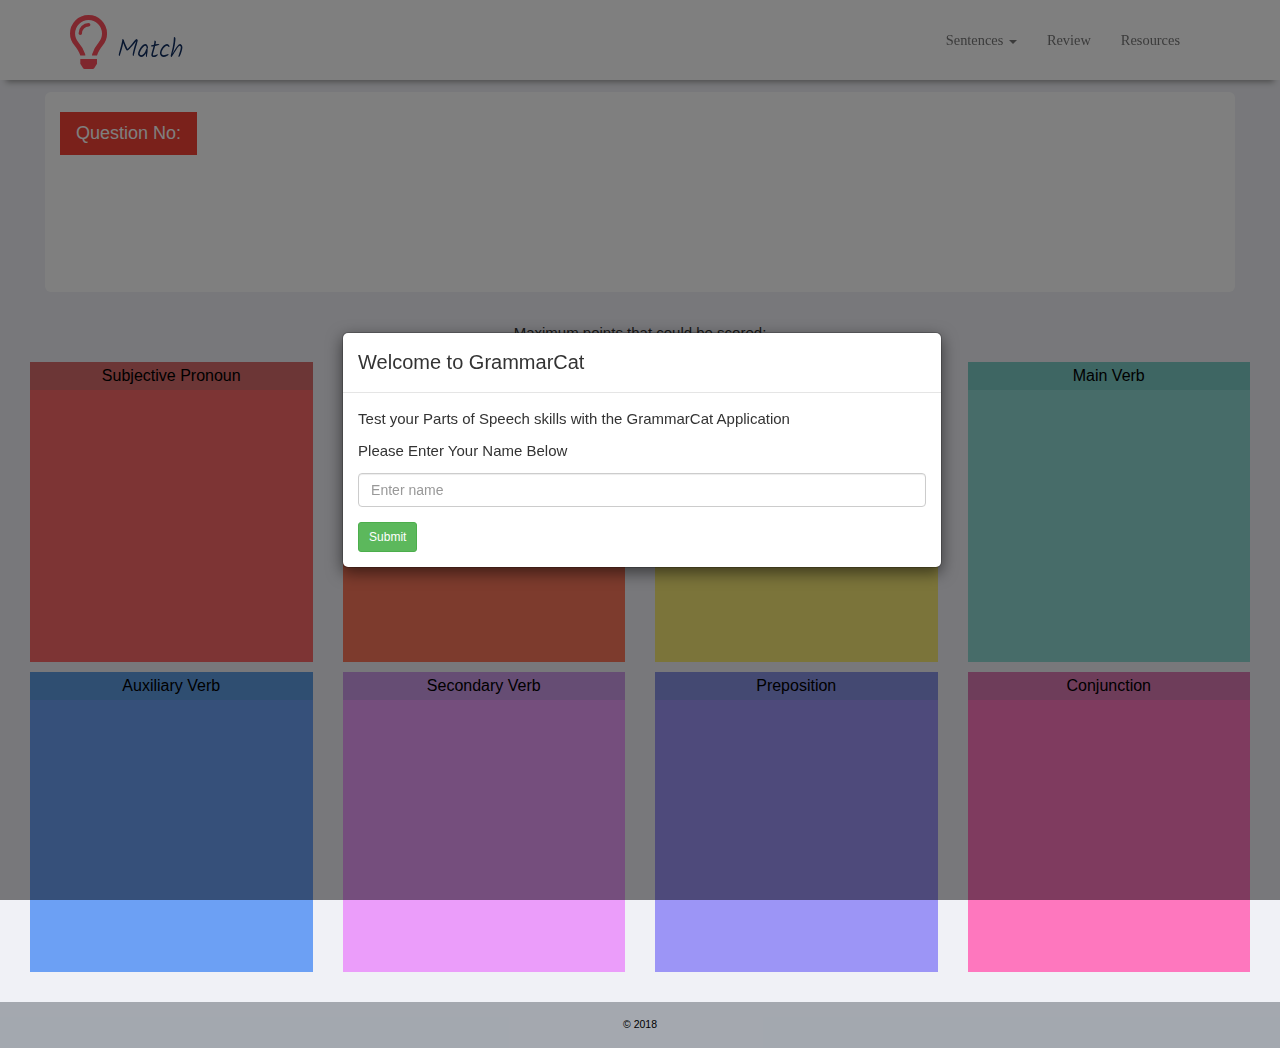
<file: DragandDrop/index.html>
<!DOCTYPE html>
<html lang="en">

<head>
    <meta charset="UTF-8">
    <title>Match</title>
    <link rel="stylesheet" href="https://maxcdn.bootstrapcdn.com/bootstrap/3.3.7/css/bootstrap.min.css">
    <link href="https://fonts.googleapis.com/css?family=Kalam" rel="stylesheet">
    <link rel="stylesheet" href="https://use.fontawesome.com/releases/v5.1.0/css/all.css" integrity="sha384-lKuwvrZot6UHsBSfcMvOkWwlCMgc0TaWr+30HWe3a4ltaBwTZhyTEggF5tJv8tbt" crossorigin="anonymous">    <!--Custom CSS-->
    <link rel="stylesheet" href="css/style.css">
    <link rel="stylesheet" href="https://www.w3schools.com/w3css/4/w3.css">
    <!--<link rel="shortcut icon " type="image/png" href="images/fav1.png">-->
    <script src="js/prefixfree.min.js"></script>
    <meta name="viewport" content="width=device-width, initial-scale=1">

    <!--Jquery UI-->
    <link rel="stylesheet" href="resources/jquery-ui-1.12.1/jquery-ui.css"/>

</head>

<body>

<header>
    <nav class="navbar navbar-default navbar-fixed-top" id="header-nav">
        <div class="container">
            <div class="navbar-header">
                <button type="button" class="navbar-toggle collapsed" data-toggle="collapse" data-target="#navbar" aria-expanded="false" aria-controls="navbar">
                    <span class="sr-only">Toggle navigation</span>
                    <span class="icon-bar"></span>
                    <span class="icon-bar"></span>
                    <span class="icon-bar"></span>
                </button>
                <a class="navbar-brand" href="./"><i class="far fa-lightbulb fa-3x" style="color:#ff4f5c" aria-hidden="true"></i><span  class="icon-logo-title">Match</span></a>
            </div>
            <div id="navbar" class="navbar-collapse collapse">
                <ul class="nav navbar-nav navbar-right">
                       <li class="dropdown">
                            <a class="dropdown-toggle" data-toggle="dropdown" href="#">Sentences
                            <span class="caret"></span></a>
                            <ul class="dropdown-menu">
                              <li><a href="#">Set 1</a></li>
                              <li><a href="#">Set 2</a></li>
                              <li><a href="#">Set 3</a></li>
                            </ul>
                          </li>
                    <li><a href="#reviewModal" data-toggle="modal">Review</a></li>      
                    <li><a  href="https://www.slideshare.net/secret/lrm4MwobTs3EFb" target="_blank">Resources</a></li>
                    <li><a id="userName" href="#"></a></li>
                </ul>
            </div><!--/.nav-collapse -->
        </div>
        
    </nav>  <!--header navbar-->
</header>

 <!-- Modal -->
  <div class="modal fade" data-backdrop="static" id="myModal" role="dialog">
    <div class="modal-dialog modal-dialog-centered">
    
      <!-- Modal content-->
      <div class="modal-content">
        <div class="modal-header">
          
          <h4 class="modal-title">Welcome to GrammarCat</h4>
        </div>
        <div class="modal-body">
            <p>Test your Parts of Speech skills with the GrammarCat Application</p>
            <p>Please Enter Your Name Below</p>
          <form class="idform" role="form">
            <div class="form-group">
              <input type="text" class="form-control" id="usrname" placeholder="Enter name" required/>
            </div>
              <button type="button" id="modalButton" class="btn btn-success btn-sm">Submit</button>
        </form>
        </div>

      </div>
      
    </div>
  </div>    

        <!-- Instructions Modal -->
        <div class="modal" id="insModal" role="dialog">
                <div class="modal-dialog modal-dialog-centered modal-lg">
                  <div class="modal-content">
                    <div class="modal-header">
                      <button type="button" class="close" data-dismiss="modal">&times;</button>
                      <h2 class="modal-title w3-myfont" style="text-align: center">Welcome to GrammarCat</h2>
                    </div>
                    <div class="modal-body">
                        <div class="w3-container">
                            <ul class="a">
                                <li>The application is a quiz which will contain a set of questions and each question will contain certain words for which you have to identify the parts of speech by dragging and 
                                        dropping those words into their respective boxes</li>
                                    <li>Each identifyable word is worth 3 points. The maximum points that could be scored for each sentence will be displayed on the screen. </li>
                                    <li>You will have 3 attempts to identify the parts of speech for each word and for every incorrect attempt 1 point would be deducted from the maximum score. However after the 
                                       third attempt you won't lose a point as the answer would be displayed on the screen via hint. At the end of each sentence you would have correctly identified the parts of 
                                       speech for all the words in the sentence.
                                    <br><i>Note: For every incorrect attempt a hint will be displayed to correctly identify the parts of speech for the given word</i>.</li>        
                                    <li>You cannot go to the next sentence until you have identified all the words for the given sentence. However you can review the previously attempted sentences and check for the 
                                        scores for reference.</li>
                                    <li>Once you start the quiz, it will be available for the next <b>7 days</b> only.</li>
                            </ul>        
                        </div>
                    </div>
                    <div class="modal-footer container-fluid">
                        <div class="row">
                            <div class="col-sm-12 text-center">    
                                <button id="beginSet" class="w3-btn w3-blue w3-round-xxlarge w3-large w3-padding-large w3-card-4">Begin</button>
                            </div>
                        </div>
                    </div>
                  </div>
                </div>
              </div>
    
  <!-- Review Modal -->
  <div class="modal" id="reviewModal" role="dialog">
        <div class="modal-dialog modal-dialog-centered">
          <div class="modal-content">
            <div class="modal-header">
              <button type="button" class="close" data-dismiss="modal">&times;</button>
              <h4 class="modal-title" style="text-align: center">Question Set 2</h4>
            </div>
            <div class="modal-body">
                <div class="w3-container">
                        <div id="appBtn">
                    
                        </div>
                </div>
            </div>
            <div class="modal-footer">
              <button type="button" class="btn btn-default" data-dismiss="modal">Close</button>
            </div>
          </div>
        </div>
      </div>   

<div class="container-fluid" id="main-body">
     <div class="row" id="section-drag">
         <div class="col-sm-12 dragarea">
             <div id="draggble-items">
                    <div class="row"><div class="text-left col-sm-5 qno"><span class="w3-tag w3-padding w3-large w3-red w3-center">Question No: <span id="tagNum"></span></span></div><div  class="drag-Question col-sm-7"></div></div>
                 <div><div class="text-center" id="butns-area"></div>
                 </div>
             </div>
             <div id="comment-section" class="col-sm-12">
                 
             </div>
             
             <div id="nextBtn">
                 
                 <button type="button"  class="btn btn-primary">Next  <span class="glyphicon glyphicon-arrow-right"></span> </button>
             </div>
             </div>
         </div>
     </div>


    <!--Draggble items-->
    <div class="row" id="section-drop">
        <div class="col-sm-12 text-center"><span id="scoreText">Maximum points that could be scored: </span><span id="scoreLabel" class="label label-primary"></span></div>
        <div id="droppable-items">
            <div class="col-sm-3">
                <div id="Subjective-Pronoun" class="target-subjective drop-panel">
                  <h2>Subjective Pronoun</h2>
                </div>
            </div>
            <div class="col-sm-3">
                <div id="Objective-Pronoun" class="target-objective drop-panel">
                    <h2>Objective Pronoun</h2>
                </div>
            </div>
            <div class="col-sm-3">
                <div id="Possessive-Pronoun" class="target-possessive drop-panel">
                    <h2>Possessive Pronoun</h2>
                </div>
            </div>
            <div class="col-sm-3">
                <div id="Main-Verb" class="target-main drop-panel">
                    <h2>Main Verb</h2>
                </div>
            </div>
            <div class="col-sm-3">
                <div id="Auxiliary-Verb" class="target-aux drop-panel">
                    <h2>Auxiliary Verb</h2>
                </div>
            </div>
            <div class="col-sm-3">
                <div id="Secondary-Verb" class="target-second drop-panel">
                    <h2>Secondary Verb</h2>
                </div>
            </div>
            <div class="col-sm-3">
                <div id="Preposition" class="target-prep drop-panel">
                    <h2>Preposition</h2>
                </div>
            </div>
            <div class="col-sm-3">
                <div id="Conjunction" class="target-con drop-panel">
                    <h2>Conjunction</h2>
                </div>
            </div>
        </div>

        <!--diallog box-->
        <!--<div id="dialog-message">-->
            <!--<p>Please try once again</p>-->
        <!--</div>-->

    </div>
    <!--Droppable items-->


     <!--Container-->

<!--footer-->
<footer>
    <div class="container-fluid">
        <div class="row">
            <div class="col-sm-12 footer-content">
                &copy; 2018
            </div>
        </div>

    </div>
</footer>

<!--Jquery UI-->
<script type="text/javascript" src="resources/jquery-ui-1.12.1/external/jquery/jquery.js"></script>
<script type="text/javascript" src="resources/jquery-ui-1.12.1/jquery-ui.js"></script>
<!--Bootstrap-->
<script src="https://maxcdn.bootstrapcdn.com/bootstrap/3.3.7/js/bootstrap.min.js"></script>
<!--Custom JS-->
<script src="js/script.js"></script>

</body> <!--body-->
</html>
</file>
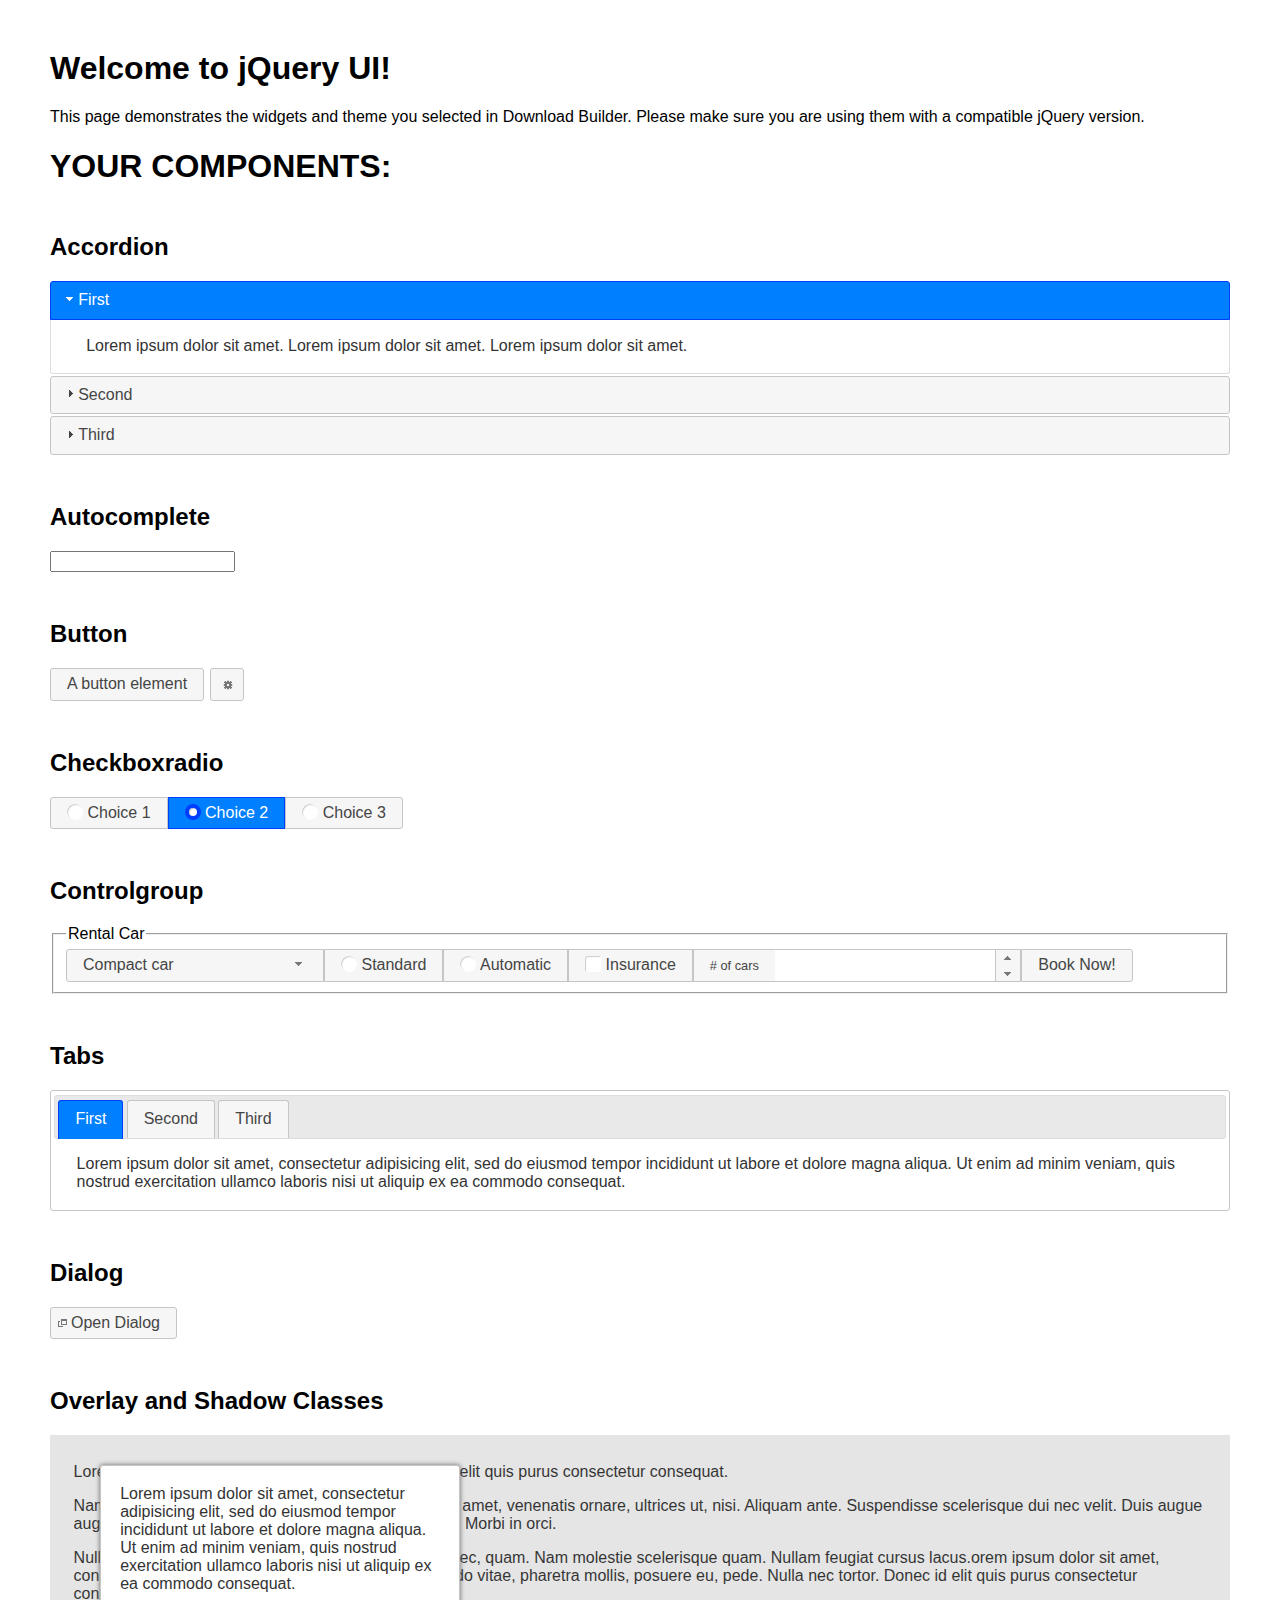
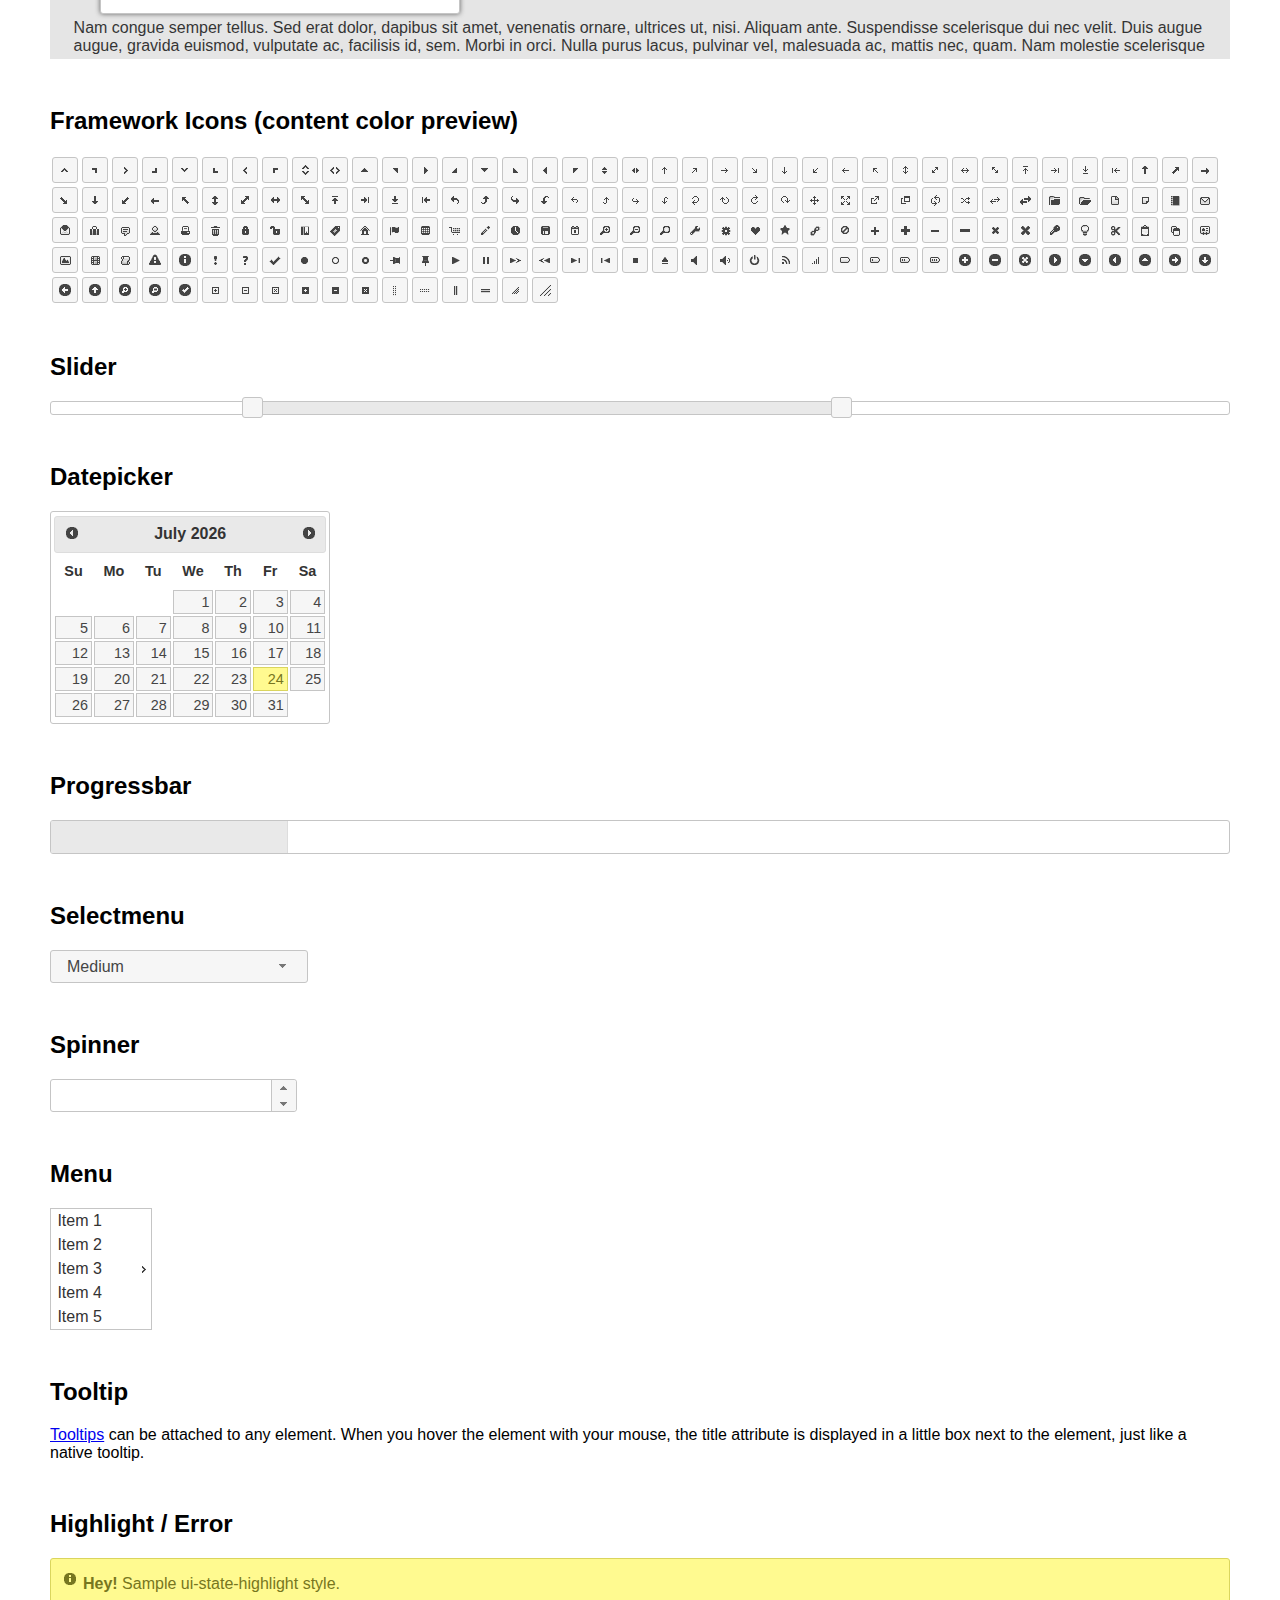
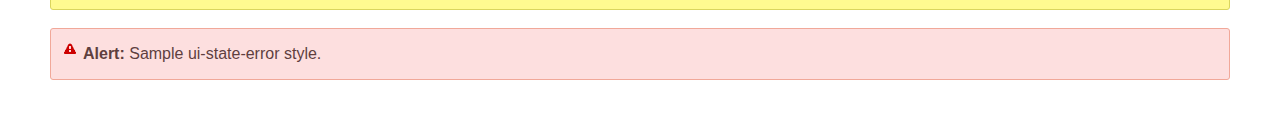
<file: DragandDrop/resources/jquery-ui-1.12.1/index.html>
<!doctype html>
<html lang="us">
<head>
	<meta charset="utf-8">
	<title>jQuery UI Example Page</title>
	<link href="jquery-ui.css" rel="stylesheet">
	<style>
	body{
		font-family: "Trebuchet MS", sans-serif;
		margin: 50px;
	}
	.demoHeaders {
		margin-top: 2em;
	}
	#dialog-link {
		padding: .4em 1em .4em 20px;
		text-decoration: none;
		position: relative;
	}
	#dialog-link span.ui-icon {
		margin: 0 5px 0 0;
		position: absolute;
		left: .2em;
		top: 50%;
		margin-top: -8px;
	}
	#icons {
		margin: 0;
		padding: 0;
	}
	#icons li {
		margin: 2px;
		position: relative;
		padding: 4px 0;
		cursor: pointer;
		float: left;
		list-style: none;
	}
	#icons span.ui-icon {
		float: left;
		margin: 0 4px;
	}
	.fakewindowcontain .ui-widget-overlay {
		position: absolute;
	}
	select {
		width: 200px;
	}
	</style>
</head>
<body>

<h1>Welcome to jQuery UI!</h1>

<div class="ui-widget">
	<p>This page demonstrates the widgets and theme you selected in Download Builder. Please make sure you are using them with a compatible jQuery version.</p>
</div>

<h1>YOUR COMPONENTS:</h1>


<!-- Accordion -->
<h2 class="demoHeaders">Accordion</h2>
<div id="accordion">
	<h3>First</h3>
	<div>Lorem ipsum dolor sit amet. Lorem ipsum dolor sit amet. Lorem ipsum dolor sit amet.</div>
	<h3>Second</h3>
	<div>Phasellus mattis tincidunt nibh.</div>
	<h3>Third</h3>
	<div>Nam dui erat, auctor a, dignissim quis.</div>
</div>



<!-- Autocomplete -->
<h2 class="demoHeaders">Autocomplete</h2>
<div>
	<input id="autocomplete" title="type &quot;a&quot;">
</div>



<!-- Button -->
<h2 class="demoHeaders">Button</h2>
<button id="button">A button element</button>
<button id="button-icon">An icon-only button</button>



<!-- Checkboxradio -->
<h2 class="demoHeaders">Checkboxradio</h2>
<form style="margin-top: 1em;">
	<div id="radioset">
		<input type="radio" id="radio1" name="radio"><label for="radio1">Choice 1</label>
		<input type="radio" id="radio2" name="radio" checked="checked"><label for="radio2">Choice 2</label>
		<input type="radio" id="radio3" name="radio"><label for="radio3">Choice 3</label>
	</div>
</form>



<!-- Controlgroup -->
<h2 class="demoHeaders">Controlgroup</h2>
<fieldset>
	<legend>Rental Car</legend>
	<div id="controlgroup">
		<select id="car-type">
			<option>Compact car</option>
			<option>Midsize car</option>
			<option>Full size car</option>
			<option>SUV</option>
			<option>Luxury</option>
			<option>Truck</option>
			<option>Van</option>
		</select>
		<label for="transmission-standard">Standard</label>
		<input type="radio" name="transmission" id="transmission-standard">
		<label for="transmission-automatic">Automatic</label>
		<input type="radio" name="transmission" id="transmission-automatic">
		<label for="insurance">Insurance</label>
		<input type="checkbox" name="insurance" id="insurance">
		<label for="horizontal-spinner" class="ui-controlgroup-label"># of cars</label>
		<input id="horizontal-spinner" class="ui-spinner-input">
		<button>Book Now!</button>
	</div>
</fieldset>



<!-- Tabs -->
<h2 class="demoHeaders">Tabs</h2>
<div id="tabs">
	<ul>
		<li><a href="#tabs-1">First</a></li>
		<li><a href="#tabs-2">Second</a></li>
		<li><a href="#tabs-3">Third</a></li>
	</ul>
	<div id="tabs-1">Lorem ipsum dolor sit amet, consectetur adipisicing elit, sed do eiusmod tempor incididunt ut labore et dolore magna aliqua. Ut enim ad minim veniam, quis nostrud exercitation ullamco laboris nisi ut aliquip ex ea commodo consequat.</div>
	<div id="tabs-2">Phasellus mattis tincidunt nibh. Cras orci urna, blandit id, pretium vel, aliquet ornare, felis. Maecenas scelerisque sem non nisl. Fusce sed lorem in enim dictum bibendum.</div>
	<div id="tabs-3">Nam dui erat, auctor a, dignissim quis, sollicitudin eu, felis. Pellentesque nisi urna, interdum eget, sagittis et, consequat vestibulum, lacus. Mauris porttitor ullamcorper augue.</div>
</div>



<h2 class="demoHeaders">Dialog</h2>
<p>
	<button id="dialog-link" class="ui-button ui-corner-all ui-widget">
		<span class="ui-icon ui-icon-newwin"></span>Open Dialog
	</button>
</p>

<h2 class="demoHeaders">Overlay and Shadow Classes</h2>
<div style="position: relative; width: 96%; height: 200px; padding:1% 2%; overflow:hidden;" class="fakewindowcontain">
	<p>Lorem ipsum dolor sit amet,  Nulla nec tortor. Donec id elit quis purus consectetur consequat. </p><p>Nam congue semper tellus. Sed erat dolor, dapibus sit amet, venenatis ornare, ultrices ut, nisi. Aliquam ante. Suspendisse scelerisque dui nec velit. Duis augue augue, gravida euismod, vulputate ac, facilisis id, sem. Morbi in orci. </p><p>Nulla purus lacus, pulvinar vel, malesuada ac, mattis nec, quam. Nam molestie scelerisque quam. Nullam feugiat cursus lacus.orem ipsum dolor sit amet, consectetur adipiscing elit. Donec libero risus, commodo vitae, pharetra mollis, posuere eu, pede. Nulla nec tortor. Donec id elit quis purus consectetur consequat. </p><p>Nam congue semper tellus. Sed erat dolor, dapibus sit amet, venenatis ornare, ultrices ut, nisi. Aliquam ante. Suspendisse scelerisque dui nec velit. Duis augue augue, gravida euismod, vulputate ac, facilisis id, sem. Morbi in orci. Nulla purus lacus, pulvinar vel, malesuada ac, mattis nec, quam. Nam molestie scelerisque quam. </p><p>Nullam feugiat cursus lacus.orem ipsum dolor sit amet, consectetur adipiscing elit. Donec libero risus, commodo vitae, pharetra mollis, posuere eu, pede. Nulla nec tortor. Donec id elit quis purus consectetur consequat. Nam congue semper tellus. Sed erat dolor, dapibus sit amet, venenatis ornare, ultrices ut, nisi. Aliquam ante. </p><p>Suspendisse scelerisque dui nec velit. Duis augue augue, gravida euismod, vulputate ac, facilisis id, sem. Morbi in orci. Nulla purus lacus, pulvinar vel, malesuada ac, mattis nec, quam. Nam molestie scelerisque quam. Nullam feugiat cursus lacus.orem ipsum dolor sit amet, consectetur adipiscing elit. Donec libero risus, commodo vitae, pharetra mollis, posuere eu, pede. Nulla nec tortor. Donec id elit quis purus consectetur consequat. Nam congue semper tellus. Sed erat dolor, dapibus sit amet, venenatis ornare, ultrices ut, nisi. </p>

	<!-- ui-dialog -->
	<div class="ui-widget-overlay ui-front"></div>
	<div style="position: absolute; width: 320px; left: 50px; top: 30px; padding: 1.2em" class="ui-widget ui-front ui-widget-content ui-corner-all ui-widget-shadow">
		Lorem ipsum dolor sit amet, consectetur adipisicing elit, sed do eiusmod tempor incididunt ut labore et dolore magna aliqua. Ut enim ad minim veniam, quis nostrud exercitation ullamco laboris nisi ut aliquip ex ea commodo consequat.
	</div>

</div>

<!-- ui-dialog -->
<div id="dialog" title="Dialog Title">
	<p>Lorem ipsum dolor sit amet, consectetur adipisicing elit, sed do eiusmod tempor incididunt ut labore et dolore magna aliqua. Ut enim ad minim veniam, quis nostrud exercitation ullamco laboris nisi ut aliquip ex ea commodo consequat.</p>
</div>



<h2 class="demoHeaders">Framework Icons (content color preview)</h2>
<ul id="icons" class="ui-widget ui-helper-clearfix">
	<li class="ui-state-default ui-corner-all" title=".ui-icon-caret-1-n"><span class="ui-icon ui-icon-caret-1-n"></span></li>
	<li class="ui-state-default ui-corner-all" title=".ui-icon-caret-1-ne"><span class="ui-icon ui-icon-caret-1-ne"></span></li>
	<li class="ui-state-default ui-corner-all" title=".ui-icon-caret-1-e"><span class="ui-icon ui-icon-caret-1-e"></span></li>
	<li class="ui-state-default ui-corner-all" title=".ui-icon-caret-1-se"><span class="ui-icon ui-icon-caret-1-se"></span></li>
	<li class="ui-state-default ui-corner-all" title=".ui-icon-caret-1-s"><span class="ui-icon ui-icon-caret-1-s"></span></li>
	<li class="ui-state-default ui-corner-all" title=".ui-icon-caret-1-sw"><span class="ui-icon ui-icon-caret-1-sw"></span></li>
	<li class="ui-state-default ui-corner-all" title=".ui-icon-caret-1-w"><span class="ui-icon ui-icon-caret-1-w"></span></li>
	<li class="ui-state-default ui-corner-all" title=".ui-icon-caret-1-nw"><span class="ui-icon ui-icon-caret-1-nw"></span></li>
	<li class="ui-state-default ui-corner-all" title=".ui-icon-caret-2-n-s"><span class="ui-icon ui-icon-caret-2-n-s"></span></li>
	<li class="ui-state-default ui-corner-all" title=".ui-icon-caret-2-e-w"><span class="ui-icon ui-icon-caret-2-e-w"></span></li>
	<li class="ui-state-default ui-corner-all" title=".ui-icon-triangle-1-n"><span class="ui-icon ui-icon-triangle-1-n"></span></li>
	<li class="ui-state-default ui-corner-all" title=".ui-icon-triangle-1-ne"><span class="ui-icon ui-icon-triangle-1-ne"></span></li>
	<li class="ui-state-default ui-corner-all" title=".ui-icon-triangle-1-e"><span class="ui-icon ui-icon-triangle-1-e"></span></li>
	<li class="ui-state-default ui-corner-all" title=".ui-icon-triangle-1-se"><span class="ui-icon ui-icon-triangle-1-se"></span></li>
	<li class="ui-state-default ui-corner-all" title=".ui-icon-triangle-1-s"><span class="ui-icon ui-icon-triangle-1-s"></span></li>
	<li class="ui-state-default ui-corner-all" title=".ui-icon-triangle-1-sw"><span class="ui-icon ui-icon-triangle-1-sw"></span></li>
	<li class="ui-state-default ui-corner-all" title=".ui-icon-triangle-1-w"><span class="ui-icon ui-icon-triangle-1-w"></span></li>
	<li class="ui-state-default ui-corner-all" title=".ui-icon-triangle-1-nw"><span class="ui-icon ui-icon-triangle-1-nw"></span></li>
	<li class="ui-state-default ui-corner-all" title=".ui-icon-triangle-2-n-s"><span class="ui-icon ui-icon-triangle-2-n-s"></span></li>
	<li class="ui-state-default ui-corner-all" title=".ui-icon-triangle-2-e-w"><span class="ui-icon ui-icon-triangle-2-e-w"></span></li>
	<li class="ui-state-default ui-corner-all" title=".ui-icon-arrow-1-n"><span class="ui-icon ui-icon-arrow-1-n"></span></li>
	<li class="ui-state-default ui-corner-all" title=".ui-icon-arrow-1-ne"><span class="ui-icon ui-icon-arrow-1-ne"></span></li>
	<li class="ui-state-default ui-corner-all" title=".ui-icon-arrow-1-e"><span class="ui-icon ui-icon-arrow-1-e"></span></li>
	<li class="ui-state-default ui-corner-all" title=".ui-icon-arrow-1-se"><span class="ui-icon ui-icon-arrow-1-se"></span></li>
	<li class="ui-state-default ui-corner-all" title=".ui-icon-arrow-1-s"><span class="ui-icon ui-icon-arrow-1-s"></span></li>
	<li class="ui-state-default ui-corner-all" title=".ui-icon-arrow-1-sw"><span class="ui-icon ui-icon-arrow-1-sw"></span></li>
	<li class="ui-state-default ui-corner-all" title=".ui-icon-arrow-1-w"><span class="ui-icon ui-icon-arrow-1-w"></span></li>
	<li class="ui-state-default ui-corner-all" title=".ui-icon-arrow-1-nw"><span class="ui-icon ui-icon-arrow-1-nw"></span></li>
	<li class="ui-state-default ui-corner-all" title=".ui-icon-arrow-2-n-s"><span class="ui-icon ui-icon-arrow-2-n-s"></span></li>
	<li class="ui-state-default ui-corner-all" title=".ui-icon-arrow-2-ne-sw"><span class="ui-icon ui-icon-arrow-2-ne-sw"></span></li>
	<li class="ui-state-default ui-corner-all" title=".ui-icon-arrow-2-e-w"><span class="ui-icon ui-icon-arrow-2-e-w"></span></li>
	<li class="ui-state-default ui-corner-all" title=".ui-icon-arrow-2-se-nw"><span class="ui-icon ui-icon-arrow-2-se-nw"></span></li>
	<li class="ui-state-default ui-corner-all" title=".ui-icon-arrowstop-1-n"><span class="ui-icon ui-icon-arrowstop-1-n"></span></li>
	<li class="ui-state-default ui-corner-all" title=".ui-icon-arrowstop-1-e"><span class="ui-icon ui-icon-arrowstop-1-e"></span></li>
	<li class="ui-state-default ui-corner-all" title=".ui-icon-arrowstop-1-s"><span class="ui-icon ui-icon-arrowstop-1-s"></span></li>
	<li class="ui-state-default ui-corner-all" title=".ui-icon-arrowstop-1-w"><span class="ui-icon ui-icon-arrowstop-1-w"></span></li>
	<li class="ui-state-default ui-corner-all" title=".ui-icon-arrowthick-1-n"><span class="ui-icon ui-icon-arrowthick-1-n"></span></li>
	<li class="ui-state-default ui-corner-all" title=".ui-icon-arrowthick-1-ne"><span class="ui-icon ui-icon-arrowthick-1-ne"></span></li>
	<li class="ui-state-default ui-corner-all" title=".ui-icon-arrowthick-1-e"><span class="ui-icon ui-icon-arrowthick-1-e"></span></li>
	<li class="ui-state-default ui-corner-all" title=".ui-icon-arrowthick-1-se"><span class="ui-icon ui-icon-arrowthick-1-se"></span></li>
	<li class="ui-state-default ui-corner-all" title=".ui-icon-arrowthick-1-s"><span class="ui-icon ui-icon-arrowthick-1-s"></span></li>
	<li class="ui-state-default ui-corner-all" title=".ui-icon-arrowthick-1-sw"><span class="ui-icon ui-icon-arrowthick-1-sw"></span></li>
	<li class="ui-state-default ui-corner-all" title=".ui-icon-arrowthick-1-w"><span class="ui-icon ui-icon-arrowthick-1-w"></span></li>
	<li class="ui-state-default ui-corner-all" title=".ui-icon-arrowthick-1-nw"><span class="ui-icon ui-icon-arrowthick-1-nw"></span></li>
	<li class="ui-state-default ui-corner-all" title=".ui-icon-arrowthick-2-n-s"><span class="ui-icon ui-icon-arrowthick-2-n-s"></span></li>
	<li class="ui-state-default ui-corner-all" title=".ui-icon-arrowthick-2-ne-sw"><span class="ui-icon ui-icon-arrowthick-2-ne-sw"></span></li>
	<li class="ui-state-default ui-corner-all" title=".ui-icon-arrowthick-2-e-w"><span class="ui-icon ui-icon-arrowthick-2-e-w"></span></li>
	<li class="ui-state-default ui-corner-all" title=".ui-icon-arrowthick-2-se-nw"><span class="ui-icon ui-icon-arrowthick-2-se-nw"></span></li>
	<li class="ui-state-default ui-corner-all" title=".ui-icon-arrowthickstop-1-n"><span class="ui-icon ui-icon-arrowthickstop-1-n"></span></li>
	<li class="ui-state-default ui-corner-all" title=".ui-icon-arrowthickstop-1-e"><span class="ui-icon ui-icon-arrowthickstop-1-e"></span></li>
	<li class="ui-state-default ui-corner-all" title=".ui-icon-arrowthickstop-1-s"><span class="ui-icon ui-icon-arrowthickstop-1-s"></span></li>
	<li class="ui-state-default ui-corner-all" title=".ui-icon-arrowthickstop-1-w"><span class="ui-icon ui-icon-arrowthickstop-1-w"></span></li>
	<li class="ui-state-default ui-corner-all" title=".ui-icon-arrowreturnthick-1-w"><span class="ui-icon ui-icon-arrowreturnthick-1-w"></span></li>
	<li class="ui-state-default ui-corner-all" title=".ui-icon-arrowreturnthick-1-n"><span class="ui-icon ui-icon-arrowreturnthick-1-n"></span></li>
	<li class="ui-state-default ui-corner-all" title=".ui-icon-arrowreturnthick-1-e"><span class="ui-icon ui-icon-arrowreturnthick-1-e"></span></li>
	<li class="ui-state-default ui-corner-all" title=".ui-icon-arrowreturnthick-1-s"><span class="ui-icon ui-icon-arrowreturnthick-1-s"></span></li>
	<li class="ui-state-default ui-corner-all" title=".ui-icon-arrowreturn-1-w"><span class="ui-icon ui-icon-arrowreturn-1-w"></span></li>
	<li class="ui-state-default ui-corner-all" title=".ui-icon-arrowreturn-1-n"><span class="ui-icon ui-icon-arrowreturn-1-n"></span></li>
	<li class="ui-state-default ui-corner-all" title=".ui-icon-arrowreturn-1-e"><span class="ui-icon ui-icon-arrowreturn-1-e"></span></li>
	<li class="ui-state-default ui-corner-all" title=".ui-icon-arrowreturn-1-s"><span class="ui-icon ui-icon-arrowreturn-1-s"></span></li>
	<li class="ui-state-default ui-corner-all" title=".ui-icon-arrowrefresh-1-w"><span class="ui-icon ui-icon-arrowrefresh-1-w"></span></li>
	<li class="ui-state-default ui-corner-all" title=".ui-icon-arrowrefresh-1-n"><span class="ui-icon ui-icon-arrowrefresh-1-n"></span></li>
	<li class="ui-state-default ui-corner-all" title=".ui-icon-arrowrefresh-1-e"><span class="ui-icon ui-icon-arrowrefresh-1-e"></span></li>
	<li class="ui-state-default ui-corner-all" title=".ui-icon-arrowrefresh-1-s"><span class="ui-icon ui-icon-arrowrefresh-1-s"></span></li>
	<li class="ui-state-default ui-corner-all" title=".ui-icon-arrow-4"><span class="ui-icon ui-icon-arrow-4"></span></li>
	<li class="ui-state-default ui-corner-all" title=".ui-icon-arrow-4-diag"><span class="ui-icon ui-icon-arrow-4-diag"></span></li>
	<li class="ui-state-default ui-corner-all" title=".ui-icon-extlink"><span class="ui-icon ui-icon-extlink"></span></li>
	<li class="ui-state-default ui-corner-all" title=".ui-icon-newwin"><span class="ui-icon ui-icon-newwin"></span></li>
	<li class="ui-state-default ui-corner-all" title=".ui-icon-refresh"><span class="ui-icon ui-icon-refresh"></span></li>
	<li class="ui-state-default ui-corner-all" title=".ui-icon-shuffle"><span class="ui-icon ui-icon-shuffle"></span></li>
	<li class="ui-state-default ui-corner-all" title=".ui-icon-transfer-e-w"><span class="ui-icon ui-icon-transfer-e-w"></span></li>
	<li class="ui-state-default ui-corner-all" title=".ui-icon-transferthick-e-w"><span class="ui-icon ui-icon-transferthick-e-w"></span></li>
	<li class="ui-state-default ui-corner-all" title=".ui-icon-folder-collapsed"><span class="ui-icon ui-icon-folder-collapsed"></span></li>
	<li class="ui-state-default ui-corner-all" title=".ui-icon-folder-open"><span class="ui-icon ui-icon-folder-open"></span></li>
	<li class="ui-state-default ui-corner-all" title=".ui-icon-document"><span class="ui-icon ui-icon-document"></span></li>
	<li class="ui-state-default ui-corner-all" title=".ui-icon-document-b"><span class="ui-icon ui-icon-document-b"></span></li>
	<li class="ui-state-default ui-corner-all" title=".ui-icon-note"><span class="ui-icon ui-icon-note"></span></li>
	<li class="ui-state-default ui-corner-all" title=".ui-icon-mail-closed"><span class="ui-icon ui-icon-mail-closed"></span></li>
	<li class="ui-state-default ui-corner-all" title=".ui-icon-mail-open"><span class="ui-icon ui-icon-mail-open"></span></li>
	<li class="ui-state-default ui-corner-all" title=".ui-icon-suitcase"><span class="ui-icon ui-icon-suitcase"></span></li>
	<li class="ui-state-default ui-corner-all" title=".ui-icon-comment"><span class="ui-icon ui-icon-comment"></span></li>
	<li class="ui-state-default ui-corner-all" title=".ui-icon-person"><span class="ui-icon ui-icon-person"></span></li>
	<li class="ui-state-default ui-corner-all" title=".ui-icon-print"><span class="ui-icon ui-icon-print"></span></li>
	<li class="ui-state-default ui-corner-all" title=".ui-icon-trash"><span class="ui-icon ui-icon-trash"></span></li>
	<li class="ui-state-default ui-corner-all" title=".ui-icon-locked"><span class="ui-icon ui-icon-locked"></span></li>
	<li class="ui-state-default ui-corner-all" title=".ui-icon-unlocked"><span class="ui-icon ui-icon-unlocked"></span></li>
	<li class="ui-state-default ui-corner-all" title=".ui-icon-bookmark"><span class="ui-icon ui-icon-bookmark"></span></li>
	<li class="ui-state-default ui-corner-all" title=".ui-icon-tag"><span class="ui-icon ui-icon-tag"></span></li>
	<li class="ui-state-default ui-corner-all" title=".ui-icon-home"><span class="ui-icon ui-icon-home"></span></li>
	<li class="ui-state-default ui-corner-all" title=".ui-icon-flag"><span class="ui-icon ui-icon-flag"></span></li>
	<li class="ui-state-default ui-corner-all" title=".ui-icon-calculator"><span class="ui-icon ui-icon-calculator"></span></li>
	<li class="ui-state-default ui-corner-all" title=".ui-icon-cart"><span class="ui-icon ui-icon-cart"></span></li>
	<li class="ui-state-default ui-corner-all" title=".ui-icon-pencil"><span class="ui-icon ui-icon-pencil"></span></li>
	<li class="ui-state-default ui-corner-all" title=".ui-icon-clock"><span class="ui-icon ui-icon-clock"></span></li>
	<li class="ui-state-default ui-corner-all" title=".ui-icon-disk"><span class="ui-icon ui-icon-disk"></span></li>
	<li class="ui-state-default ui-corner-all" title=".ui-icon-calendar"><span class="ui-icon ui-icon-calendar"></span></li>
	<li class="ui-state-default ui-corner-all" title=".ui-icon-zoomin"><span class="ui-icon ui-icon-zoomin"></span></li>
	<li class="ui-state-default ui-corner-all" title=".ui-icon-zoomout"><span class="ui-icon ui-icon-zoomout"></span></li>
	<li class="ui-state-default ui-corner-all" title=".ui-icon-search"><span class="ui-icon ui-icon-search"></span></li>
	<li class="ui-state-default ui-corner-all" title=".ui-icon-wrench"><span class="ui-icon ui-icon-wrench"></span></li>
	<li class="ui-state-default ui-corner-all" title=".ui-icon-gear"><span class="ui-icon ui-icon-gear"></span></li>
	<li class="ui-state-default ui-corner-all" title=".ui-icon-heart"><span class="ui-icon ui-icon-heart"></span></li>
	<li class="ui-state-default ui-corner-all" title=".ui-icon-star"><span class="ui-icon ui-icon-star"></span></li>
	<li class="ui-state-default ui-corner-all" title=".ui-icon-link"><span class="ui-icon ui-icon-link"></span></li>
	<li class="ui-state-default ui-corner-all" title=".ui-icon-cancel"><span class="ui-icon ui-icon-cancel"></span></li>
	<li class="ui-state-default ui-corner-all" title=".ui-icon-plus"><span class="ui-icon ui-icon-plus"></span></li>
	<li class="ui-state-default ui-corner-all" title=".ui-icon-plusthick"><span class="ui-icon ui-icon-plusthick"></span></li>
	<li class="ui-state-default ui-corner-all" title=".ui-icon-minus"><span class="ui-icon ui-icon-minus"></span></li>
	<li class="ui-state-default ui-corner-all" title=".ui-icon-minusthick"><span class="ui-icon ui-icon-minusthick"></span></li>
	<li class="ui-state-default ui-corner-all" title=".ui-icon-close"><span class="ui-icon ui-icon-close"></span></li>
	<li class="ui-state-default ui-corner-all" title=".ui-icon-closethick"><span class="ui-icon ui-icon-closethick"></span></li>
	<li class="ui-state-default ui-corner-all" title=".ui-icon-key"><span class="ui-icon ui-icon-key"></span></li>
	<li class="ui-state-default ui-corner-all" title=".ui-icon-lightbulb"><span class="ui-icon ui-icon-lightbulb"></span></li>
	<li class="ui-state-default ui-corner-all" title=".ui-icon-scissors"><span class="ui-icon ui-icon-scissors"></span></li>
	<li class="ui-state-default ui-corner-all" title=".ui-icon-clipboard"><span class="ui-icon ui-icon-clipboard"></span></li>
	<li class="ui-state-default ui-corner-all" title=".ui-icon-copy"><span class="ui-icon ui-icon-copy"></span></li>
	<li class="ui-state-default ui-corner-all" title=".ui-icon-contact"><span class="ui-icon ui-icon-contact"></span></li>
	<li class="ui-state-default ui-corner-all" title=".ui-icon-image"><span class="ui-icon ui-icon-image"></span></li>
	<li class="ui-state-default ui-corner-all" title=".ui-icon-video"><span class="ui-icon ui-icon-video"></span></li>
	<li class="ui-state-default ui-corner-all" title=".ui-icon-script"><span class="ui-icon ui-icon-script"></span></li>
	<li class="ui-state-default ui-corner-all" title=".ui-icon-alert"><span class="ui-icon ui-icon-alert"></span></li>
	<li class="ui-state-default ui-corner-all" title=".ui-icon-info"><span class="ui-icon ui-icon-info"></span></li>
	<li class="ui-state-default ui-corner-all" title=".ui-icon-notice"><span class="ui-icon ui-icon-notice"></span></li>
	<li class="ui-state-default ui-corner-all" title=".ui-icon-help"><span class="ui-icon ui-icon-help"></span></li>
	<li class="ui-state-default ui-corner-all" title=".ui-icon-check"><span class="ui-icon ui-icon-check"></span></li>
	<li class="ui-state-default ui-corner-all" title=".ui-icon-bullet"><span class="ui-icon ui-icon-bullet"></span></li>
	<li class="ui-state-default ui-corner-all" title=".ui-icon-radio-off"><span class="ui-icon ui-icon-radio-off"></span></li>
	<li class="ui-state-default ui-corner-all" title=".ui-icon-radio-on"><span class="ui-icon ui-icon-radio-on"></span></li>
	<li class="ui-state-default ui-corner-all" title=".ui-icon-pin-w"><span class="ui-icon ui-icon-pin-w"></span></li>
	<li class="ui-state-default ui-corner-all" title=".ui-icon-pin-s"><span class="ui-icon ui-icon-pin-s"></span></li>
	<li class="ui-state-default ui-corner-all" title=".ui-icon-play"><span class="ui-icon ui-icon-play"></span></li>
	<li class="ui-state-default ui-corner-all" title=".ui-icon-pause"><span class="ui-icon ui-icon-pause"></span></li>
	<li class="ui-state-default ui-corner-all" title=".ui-icon-seek-next"><span class="ui-icon ui-icon-seek-next"></span></li>
	<li class="ui-state-default ui-corner-all" title=".ui-icon-seek-prev"><span class="ui-icon ui-icon-seek-prev"></span></li>
	<li class="ui-state-default ui-corner-all" title=".ui-icon-seek-end"><span class="ui-icon ui-icon-seek-end"></span></li>
	<li class="ui-state-default ui-corner-all" title=".ui-icon-seek-first"><span class="ui-icon ui-icon-seek-first"></span></li>
	<li class="ui-state-default ui-corner-all" title=".ui-icon-stop"><span class="ui-icon ui-icon-stop"></span></li>
	<li class="ui-state-default ui-corner-all" title=".ui-icon-eject"><span class="ui-icon ui-icon-eject"></span></li>
	<li class="ui-state-default ui-corner-all" title=".ui-icon-volume-off"><span class="ui-icon ui-icon-volume-off"></span></li>
	<li class="ui-state-default ui-corner-all" title=".ui-icon-volume-on"><span class="ui-icon ui-icon-volume-on"></span></li>
	<li class="ui-state-default ui-corner-all" title=".ui-icon-power"><span class="ui-icon ui-icon-power"></span></li>
	<li class="ui-state-default ui-corner-all" title=".ui-icon-signal-diag"><span class="ui-icon ui-icon-signal-diag"></span></li>
	<li class="ui-state-default ui-corner-all" title=".ui-icon-signal"><span class="ui-icon ui-icon-signal"></span></li>
	<li class="ui-state-default ui-corner-all" title=".ui-icon-battery-0"><span class="ui-icon ui-icon-battery-0"></span></li>
	<li class="ui-state-default ui-corner-all" title=".ui-icon-battery-1"><span class="ui-icon ui-icon-battery-1"></span></li>
	<li class="ui-state-default ui-corner-all" title=".ui-icon-battery-2"><span class="ui-icon ui-icon-battery-2"></span></li>
	<li class="ui-state-default ui-corner-all" title=".ui-icon-battery-3"><span class="ui-icon ui-icon-battery-3"></span></li>
	<li class="ui-state-default ui-corner-all" title=".ui-icon-circle-plus"><span class="ui-icon ui-icon-circle-plus"></span></li>
	<li class="ui-state-default ui-corner-all" title=".ui-icon-circle-minus"><span class="ui-icon ui-icon-circle-minus"></span></li>
	<li class="ui-state-default ui-corner-all" title=".ui-icon-circle-close"><span class="ui-icon ui-icon-circle-close"></span></li>
	<li class="ui-state-default ui-corner-all" title=".ui-icon-circle-triangle-e"><span class="ui-icon ui-icon-circle-triangle-e"></span></li>
	<li class="ui-state-default ui-corner-all" title=".ui-icon-circle-triangle-s"><span class="ui-icon ui-icon-circle-triangle-s"></span></li>
	<li class="ui-state-default ui-corner-all" title=".ui-icon-circle-triangle-w"><span class="ui-icon ui-icon-circle-triangle-w"></span></li>
	<li class="ui-state-default ui-corner-all" title=".ui-icon-circle-triangle-n"><span class="ui-icon ui-icon-circle-triangle-n"></span></li>
	<li class="ui-state-default ui-corner-all" title=".ui-icon-circle-arrow-e"><span class="ui-icon ui-icon-circle-arrow-e"></span></li>
	<li class="ui-state-default ui-corner-all" title=".ui-icon-circle-arrow-s"><span class="ui-icon ui-icon-circle-arrow-s"></span></li>
	<li class="ui-state-default ui-corner-all" title=".ui-icon-circle-arrow-w"><span class="ui-icon ui-icon-circle-arrow-w"></span></li>
	<li class="ui-state-default ui-corner-all" title=".ui-icon-circle-arrow-n"><span class="ui-icon ui-icon-circle-arrow-n"></span></li>
	<li class="ui-state-default ui-corner-all" title=".ui-icon-circle-zoomin"><span class="ui-icon ui-icon-circle-zoomin"></span></li>
	<li class="ui-state-default ui-corner-all" title=".ui-icon-circle-zoomout"><span class="ui-icon ui-icon-circle-zoomout"></span></li>
	<li class="ui-state-default ui-corner-all" title=".ui-icon-circle-check"><span class="ui-icon ui-icon-circle-check"></span></li>
	<li class="ui-state-default ui-corner-all" title=".ui-icon-circlesmall-plus"><span class="ui-icon ui-icon-circlesmall-plus"></span></li>
	<li class="ui-state-default ui-corner-all" title=".ui-icon-circlesmall-minus"><span class="ui-icon ui-icon-circlesmall-minus"></span></li>
	<li class="ui-state-default ui-corner-all" title=".ui-icon-circlesmall-close"><span class="ui-icon ui-icon-circlesmall-close"></span></li>
	<li class="ui-state-default ui-corner-all" title=".ui-icon-squaresmall-plus"><span class="ui-icon ui-icon-squaresmall-plus"></span></li>
	<li class="ui-state-default ui-corner-all" title=".ui-icon-squaresmall-minus"><span class="ui-icon ui-icon-squaresmall-minus"></span></li>
	<li class="ui-state-default ui-corner-all" title=".ui-icon-squaresmall-close"><span class="ui-icon ui-icon-squaresmall-close"></span></li>
	<li class="ui-state-default ui-corner-all" title=".ui-icon-grip-dotted-vertical"><span class="ui-icon ui-icon-grip-dotted-vertical"></span></li>
	<li class="ui-state-default ui-corner-all" title=".ui-icon-grip-dotted-horizontal"><span class="ui-icon ui-icon-grip-dotted-horizontal"></span></li>
	<li class="ui-state-default ui-corner-all" title=".ui-icon-grip-solid-vertical"><span class="ui-icon ui-icon-grip-solid-vertical"></span></li>
	<li class="ui-state-default ui-corner-all" title=".ui-icon-grip-solid-horizontal"><span class="ui-icon ui-icon-grip-solid-horizontal"></span></li>
	<li class="ui-state-default ui-corner-all" title=".ui-icon-gripsmall-diagonal-se"><span class="ui-icon ui-icon-gripsmall-diagonal-se"></span></li>
	<li class="ui-state-default ui-corner-all" title=".ui-icon-grip-diagonal-se"><span class="ui-icon ui-icon-grip-diagonal-se"></span></li>
</ul>


<!-- Slider -->
<h2 class="demoHeaders">Slider</h2>
<div id="slider"></div>



<!-- Datepicker -->
<h2 class="demoHeaders">Datepicker</h2>
<div id="datepicker"></div>



<!-- Progressbar -->
<h2 class="demoHeaders">Progressbar</h2>
<div id="progressbar"></div>



<!-- Progressbar -->
<h2 class="demoHeaders">Selectmenu</h2>
<select id="selectmenu">
	<option>Slower</option>
	<option>Slow</option>
	<option selected="selected">Medium</option>
	<option>Fast</option>
	<option>Faster</option>
</select>



<!-- Spinner -->
<h2 class="demoHeaders">Spinner</h2>
<input id="spinner">



<!-- Menu -->
<h2 class="demoHeaders">Menu</h2>
<ul style="width:100px;" id="menu">
	<li><div>Item 1</div></li>
	<li><div>Item 2</div></li>
	<li><div>Item 3</div>
		<ul>
			<li><div>Item 3-1</div></li>
			<li><div>Item 3-2</div></li>
			<li><div>Item 3-3</div></li>
			<li><div>Item 3-4</div></li>
			<li><div>Item 3-5</div></li>
		</ul>
	</li>
	<li><div>Item 4</div></li>
	<li><div>Item 5</div></li>
</ul>



<!-- Tooltip -->
<h2 class="demoHeaders">Tooltip</h2>
<p id="tooltip">
	<a href="#" title="That&apos;s what this widget is">Tooltips</a> can be attached to any element. When you hover
the element with your mouse, the title attribute is displayed in a little box next to the element, just like a native tooltip.
</p>


<!-- Highlight / Error -->
<h2 class="demoHeaders">Highlight / Error</h2>
<div class="ui-widget">
	<div class="ui-state-highlight ui-corner-all" style="margin-top: 20px; padding: 0 .7em;">
		<p><span class="ui-icon ui-icon-info" style="float: left; margin-right: .3em;"></span>
		<strong>Hey!</strong> Sample ui-state-highlight style.</p>
	</div>
</div>
<br>
<div class="ui-widget">
	<div class="ui-state-error ui-corner-all" style="padding: 0 .7em;">
		<p><span class="ui-icon ui-icon-alert" style="float: left; margin-right: .3em;"></span>
		<strong>Alert:</strong> Sample ui-state-error style.</p>
	</div>
</div>

<script src="external/jquery/jquery.js"></script>
<script src="jquery-ui.js"></script>
<script>

$( "#accordion" ).accordion();



var availableTags = [
	"ActionScript",
	"AppleScript",
	"Asp",
	"BASIC",
	"C",
	"C++",
	"Clojure",
	"COBOL",
	"ColdFusion",
	"Erlang",
	"Fortran",
	"Groovy",
	"Haskell",
	"Java",
	"JavaScript",
	"Lisp",
	"Perl",
	"PHP",
	"Python",
	"Ruby",
	"Scala",
	"Scheme"
];
$( "#autocomplete" ).autocomplete({
	source: availableTags
});



$( "#button" ).button();
$( "#button-icon" ).button({
	icon: "ui-icon-gear",
	showLabel: false
});



$( "#radioset" ).buttonset();



$( "#controlgroup" ).controlgroup();



$( "#tabs" ).tabs();



$( "#dialog" ).dialog({
	autoOpen: false,
	width: 400,
	buttons: [
		{
			text: "Ok",
			click: function() {
				$( this ).dialog( "close" );
			}
		},
		{
			text: "Cancel",
			click: function() {
				$( this ).dialog( "close" );
			}
		}
	]
});

// Link to open the dialog
$( "#dialog-link" ).click(function( event ) {
	$( "#dialog" ).dialog( "open" );
	event.preventDefault();
});



$( "#datepicker" ).datepicker({
	inline: true
});



$( "#slider" ).slider({
	range: true,
	values: [ 17, 67 ]
});



$( "#progressbar" ).progressbar({
	value: 20
});



$( "#spinner" ).spinner();



$( "#menu" ).menu();



$( "#tooltip" ).tooltip();



$( "#selectmenu" ).selectmenu();


// Hover states on the static widgets
$( "#dialog-link, #icons li" ).hover(
	function() {
		$( this ).addClass( "ui-state-hover" );
	},
	function() {
		$( this ).removeClass( "ui-state-hover" );
	}
);
</script>
</body>
</html>
</file>
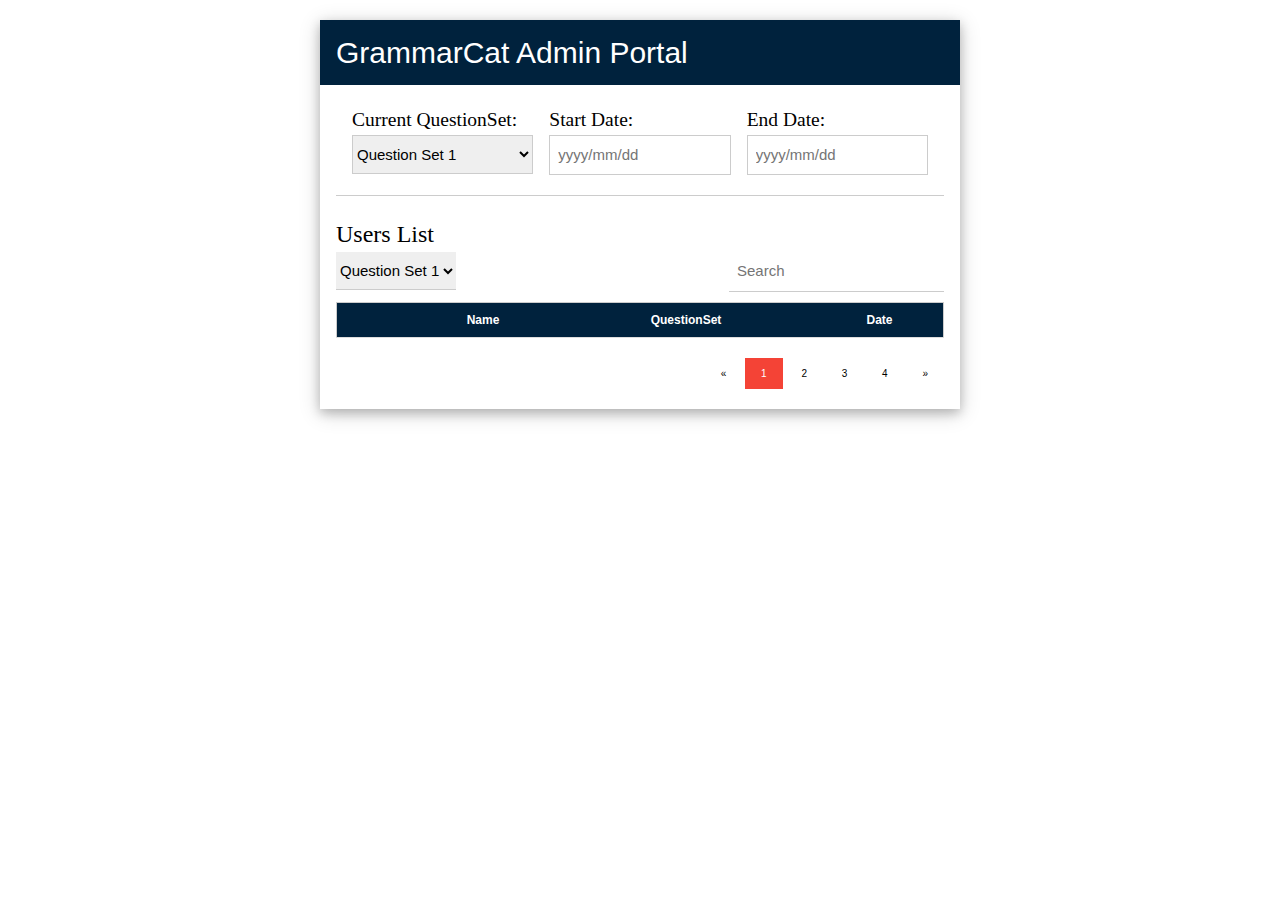
<file: DragandDrop/admin.html>
<!DOCTYPE html>
<html>
<title>Admin</title>
<meta name="viewport" content="width=device-width, initial-scale=1">

<link rel="stylesheet" href="https://www.w3schools.com/w3css/4/w3.css">
<script src="https://code.jquery.com/jquery-3.4.0.min.js" integrity="sha256-BJeo0qm959uMBGb65z40ejJYGSgR7REI4+CW1fNKwOg=" crossorigin="anonymous"></script>
<script src="https://momentjs.com/downloads/moment.js"></script>

<script src="https://cdnjs.cloudflare.com/ajax/libs/popper.js/1.14.7/umd/popper.min.js"></script>
<script src="https://maxcdn.bootstrapcdn.com/bootstrap/4.3.1/js/bootstrap.min.js"></script>


<style>

.portalColor{

    background-color: #00223d;
    color: white;
}

.backBox{
    width: 50%;
    margin: 20px 0 20px 0;
}
#loginBtn{
    width: 20%;
    margin-bottom:20px;
}

input.w3-check{

    width: 15px;
    height: 15px;
    top: 3px;
}

.btnEdit{

    margin: 0 10px;
}

.bottomLeft{
    display: none;
}

.barBottom {

    margin: 20px 0 20px 0;
}

h3, label {

    font-family: 'Archivo Black';
}

label {

    font-size: 1.3em;
    padding-bottom: 5px;
}

h3 {
    margin: 0;
}

.usersBar{

    margin: 0 0 10px 0;
}

.w3-border-bottom {

    padding-top: 20px;
}
</style>
<body>

<div class="w3-container">
  
  
  <div class="w3-card-4 w3-display-topmiddle backBox cardCss">
    <div class="w3-container portalColor">
            <h2>GrammarCat Admin Portal</h2>
    </div>

    <div class="w3-container barBottom">
            <div class="w3-row-padding">
                    <div class="w3-third">
                      <label>Current QuestionSet:</label>
                      <select class="w3-select w3-border" name="option">
                            <option value="questionset1">Question Set 1</option>
                            <option value="questionset2">Question Set 2</option>
                            <option value="questionset3">Question Set 3</option>
                      </select>
                    </div>
                    <div class="w3-third ">
                      <label>Start Date:</label>  
                      <input class="w3-input w3-border" type="text" placeholder="yyyy/mm/dd">
                    </div>
                    <div class="w3-third ">
                      <label>End Date:</label>  
                      <input class="w3-input w3-border" type="text" placeholder="yyyy/mm/dd">
                    </div>
            </div>

            <div class="w3-border-bottom"></div>
    </div> 
    <div class="w3-container">
       <h3>Users List</h3>
       <div class="w3-bar usersBar">
           <div class="w3-left">
            <select class="w3-select" name="option">
                    <option value="questionset1">Question Set 1</option>
                    <option value="questionset2">Question Set 2</option>
                    <option value="questionset3">Question Set 3</option>
            </select>
           </div>
           <div class="w3-right"><input class="w3-input" type="text" placeholder="Search"></div>
        </div>    
        <div class="w3-responsive ">
                <table class="w3-table-all w3-card-4 w3-small w3-hoverable w3-centered">
                     <thead>
                        <tr style="background-color: #00223d;color: white">
                          <th></th>
                          <th>Name</th>
                          <th>QuestionSet</th>
                          <th>Date</th>
                        </tr>
                    </thead>
                      <tbody>  

                    </tbody> 
                </table>
        </div>     
    </div>
    
    <div class="w3-container">
            <div class="w3-bar barBottom">
                    <div class="w3-left bottomLeft"><button class="w3-btn w3-small w3-card-4 w3-green btnEdit">Save</button><button class="w3-btn w3-small w3-card-4 w3-red">Delete</button></div>
                    <div class="w3-right">
                        
                        <div class="w3-bar w3-tiny pageDiv">
                            
                            <a href="#" class="w3-button">&laquo;</a>
                            <a href="#" class="w3-button w3-red">1</a>
                            <a href="#" class="w3-button">2</a>
                            <a href="#" class="w3-button">3</a>
                            <a href="#" class="w3-button">4</a>
                            <a href="#" class="w3-button">&raquo;</a>
                           
                        </div>
                        
                    </div>
            </div>

    </div>  
    <!--
    <form class="w3-container">
      <p>
      <label><b>UserName</b></label></p>
      <input class="w3-input" type="text">
      <p>    
      <label><b>Password</b></label></p>     
      <input  class="w3-input" type="password">

      <button id="loginBtn" class="w3-btn w3-round-xxlarge w3-large w3-card-4 portalColor">Login</button>
    </form> -->
  </div>
</div>
<script>
jQuery(function($){

var user_entries;    

    $.ajax({

//AJAX type is "Post".

        type: "POST",

        //Data will be sent to "ajax.php".

        url: "rows.php",

        //Data, that will be sent to "ajax.php".

        data: {

            //Assigning value of "name" into "search" variable.
            
            QuestionnumSet: 'questionset2',
            
        },

        success: function(data) {

            var jsonObj = JSON.parse(data);
            user_entries = jsonObj.length;
            pageEntries();
            var row_count = 0;
            $.each(jsonObj, function(key, value) {
                console.log(key, value);
                $('table tbody').append('<tr><td style="width: 10%"><input class="w3-check" type="checkbox"></td><td style="width: 25%"></td><td class="questionRow" style="width: 25%"></td><td class="dateRow" style="width: 30%"></td></tr>');
                $.each(value, function(key, value) {
                    var index = $('table th:contains(' + key + ')').index();
                    console.log(key, value);
                    $('table tbody tr:eq(' + row_count + ') td:eq(' + index + ')').text($.trim(value));


            });
            row_count +=1;
            });
            

        }

});

function pageEntries(){
    var rowEntries = 10;
    var pageNums = Math.floor(user_entries / rowEntries);
    pageNums += 1;
    $('.pageDiv').html("");
    for (i = 1; i <= pageNums; i++){
        $('.pageDiv').append('<a href="#" class="w3-button w3-red">' + i + '</a>');
   
    } 
}

$(document).on("change",".w3-check", function(){

    if(this.checked){

        $('.bottomLeft').show();
     //  $(this).parent().siblings('.dateRow').append('<span id="editDel"><button class="w3-btn w3-tiny w3-card-4 w3-teal btnEdit">Edit</button><button class="w3-btn w3-tiny w3-card-4 w3-red">Delete</button></span>');
        $(this).parent().siblings('.questionRow').html()
    }

    else{
      
        if($("input[type='checkbox']").prop('checked')==false){
            
            $('.bottomLeft').hide();
        }

    }

});

});
</script>
</body>
</html>
</file>
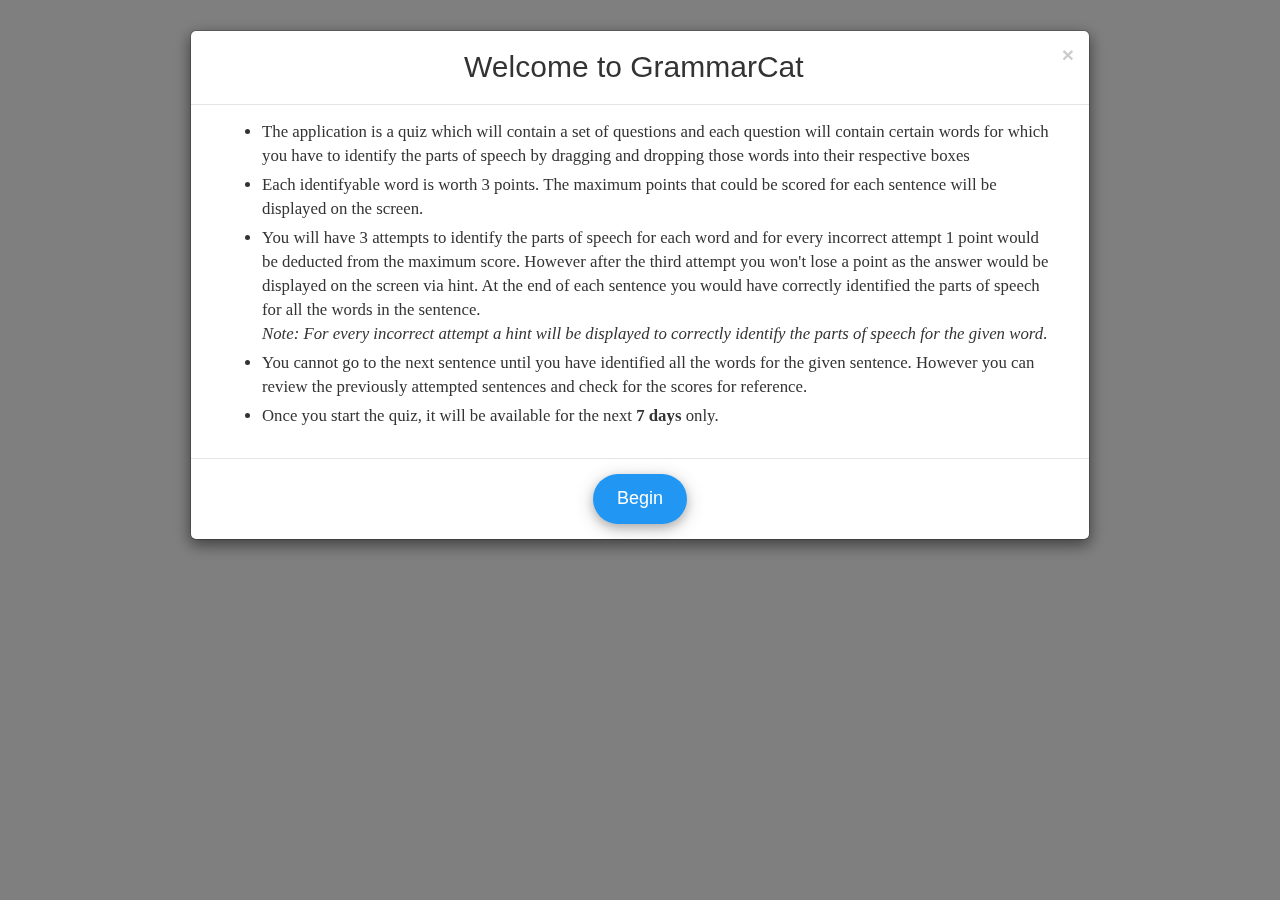
<file: DragandDrop/review.html>
<!DOCTYPE html>
<html>
<head>
<title>W3.CSS</title>
<meta charset="utf-8">
<meta name="viewport" content="width=device-width, initial-scale=1">
<link rel="stylesheet" href="https://www.w3schools.com/w3css/4/w3.css">
<link rel="stylesheet" href="https://maxcdn.bootstrapcdn.com/bootstrap/3.4.0/css/bootstrap.min.css">
<script src="https://ajax.googleapis.com/ajax/libs/jquery/3.3.1/jquery.min.js"></script>
<script src="https://maxcdn.bootstrapcdn.com/bootstrap/3.4.0/js/bootstrap.min.js"></script>
<style>
        ul.a {
          list-style-type: disc;
        }
        li{
            padding-bottom: 5px;
            font-size: 1.2em;
            font-family: 'Adamina';
        }

        .w3-myfont {
            font-family: "Comic Sans MS", cursive, sans-serif;
        }
</style>        
</head>
<body>

<div class="container">
      <!-- Instructions Modal -->
  <div class="modal" id="insModal" role="dialog">
        <div class="modal-dialog modal-dialog-centered modal-lg">
          <div class="modal-content">
            <div class="modal-header">
              <button type="button" class="close" data-dismiss="modal">&times;</button>
              <h2 class="modal-title w3-myfont" style="text-align: center">Welcome to GrammarCat</h2>
            </div>
            <div class="modal-body">
                <div class="w3-container">
                    <ul class="a">
                        <li>The application is a quiz which will contain a set of questions and each question will contain certain words for which you have to identify the parts of speech by dragging and 
                                dropping those words into their respective boxes</li>
                            <li>Each identifyable word is worth 3 points. The maximum points that could be scored for each sentence will be displayed on the screen. </li>
                            <li>You will have 3 attempts to identify the parts of speech for each word and for every incorrect attempt 1 point would be deducted from the maximum score. However after the 
                               third attempt you won't lose a point as the answer would be displayed on the screen via hint. At the end of each sentence you would have correctly identified the parts of 
                               speech for all the words in the sentence.
                            <br><i>Note: For every incorrect attempt a hint will be displayed to correctly identify the parts of speech for the given word</i>.</li>        
                            <li>You cannot go to the next sentence until you have identified all the words for the given sentence. However you can review the previously attempted sentences and check for the 
                                scores for reference.</li>
                            <li>Once you start the quiz, it will be available for the next <b>7 days</b> only.</li>
                    </ul>        
                </div>
            </div>
            <div class="modal-footer container-fluid">
                <div class="row">
                    <div class="col-sm-12 text-center">    
                        <button class="w3-btn w3-blue w3-round-xxlarge w3-large w3-padding-large w3-card-4">Begin</button>
                    </div>
                </div>
            </div>
          </div>
        </div>
      </div>   

</div>
</body>
<script>
$(document).ready(function(){
  
    $("#insModal").modal();
  
});
</script>
</html>
</file>
<file: DragandDrop/css/style.css>
@import url(http://fonts.googleapis.com/css?family=Open+Sans:400,300,700,800|Roboto+Slab:400,100,300,700);

/**  Basic Page CSS **/
body{
    font-family: "Roboto Slab", sans-serif;
    font-weight: 300;
    font-size: 2em;
    position: relative;
    background-color:#f0f1f6!important;
    height: 100%;
}



/*Header Nav*/

#header-nav{
    min-height: 80px;
    background-color: #fff !important;
    z-index: 1000;
    margin-bottom: 10px;
    box-shadow: 0 8px 6px -6px #999;
}

header .icon-logo-title{
    font-size: 26px;
    color:#112e60;
    font-family:'Kalam', cursive;
    padding-left: 10px;
    padding-top: 25px;
    position: absolute;
}

header .navbar-brand{
    display: block;
    min-height: 80px;
    position: relative;
}

header .navbar-right {
    padding-top: 15px;
    font-size: 0.8em;
}

header .navbar-default {
    border: none;
}

/*body*/

ul.a {
    list-style-type: disc;
  }


  li{
      padding-bottom: 5px;
      font-size: 1.2em;
      font-family: 'Adamina';
  }

  .w3-myfont {
      font-family: "Comic Sans MS", cursive, sans-serif;
  }


.modal {
  text-align: center;
}

#nextBtn {
    
    text-align:center;
    margin-bottom: 10px;
    display: none;
}

@media screen and (min-width: 768px) { 
  .modal:before {
    display: inline-block;
    vertical-align: middle;
    content: " ";
    height: 100%;
  }
}

@media screen and (max-width: 1100px) { 
    
    .drag-Question {
        width: 100%;
        text-align: center;
    }

    .qno {
        width: 100%;
        text-align: center;
        margin-bottom: 10px;
    }

  }
.modal-dialog {
  display: inline-block;
  text-align: left;
  vertical-align: middle;
}

#main-body{
    margin-top:90px;
}


#draggble-items{
    padding-top: 20px;
    padding-bottom: 20px;
    /*width: 1000px;*/
    /*height: 200px;*/
    /*background-color: #60679436;*/
    /*border-radius: 4px;*/
    /*padding: 5pt 5pt 5pt 5pt;*/
    /*margin: 10pt;*/

    /*overflow: hidden*/
}

.dragarea{
    background-color: #fff;
    /*position: absolute;*/
    /*height: 100%;*/
    border-radius: 6px;
    min-height:200px;
}

#theDiv {
    width: 200px;
    height: 150px;
    background-color: #587e8c;
    padding: 5pt 5pt 5pt 5pt;
    margin: 10pt;
    /*overflow: hidden*/
}
.drop-panel h2 {
    background-color: #1b8d8426;
    font-size: 16px;
    text-align: center;
    padding:5px;
    color:black;
}
.drop-panel {
    /*width: 400px;*/
    min-height: 300px;
    /*overflow: hidden*/
  padding-bottom: 10px;
}
.target-subjective {
    background-color: #FB6868;
}
.target-objective {
    background-color: #FA765A;
}
.target-possessive {
    background-color: #F7E975;
}
.target-main {
    background-color: #8FD8D2;
}
.target-aux {
    background-color: #6CA0F4;
}
.target-second {
    background-color: #EB9DFA;
}
.target-prep {
    background-color: #9C95F6;
}
.target-con {
    background-color: #FE77BE;
}
.highlight {
    background-color: yellow;
}

/* First section */
.drag-Question{
    
    font-size: 0.7em;
    font-weight: 500;
    color:#3333338f;
    padding-bottom: 10px;
    
}

#draggble-items button{
    box-shadow: 0 15px 33px #09123d7a;
    /*border-style: dashed;*/
    font-size: 1.2em;
    border-radius: 14px;
    /*border-color: #ff6500;*/
    /*border-width: 2px;*/

}

.btn-default.active, .btn-default:active, .open>.dropdown-toggle.btn-default,.btn-default.focus, .btn-default:focus  {
    background-color: #fff;
    border-color: #ff6500;
}

#draggble-items button:hover{
    background-color: #f4511e;
    border-color: #ff6500;
    /*padding: 12px 27px;*/
    /*margin: 8px;*/
    transform:scale(1.2,1.2);
    /*transition-timing-function: all .2s ease;*/
}

#draggble-items .btn:hover {
    color: #fff;
}

#draggble-items .btn:focus {
    outline-width: 0;

}


#draggble-items .btn {
   color: #da4010bd;
    margin: 2px;
    z-index: 100;

}

#section-drag{
    position: relative;
    min-height: 200px;
    margin: 2px 30px 30px 30px;
}

/*Drop Section CSS*/

#droppable-items{
    margin: 30px;
}

#droppable-items button{
    /*box-shadow: 0 15px 33px #fff;*/
    /*border-style: dashed;*/
    font-size: 1.2em;
    border-radius: 14px;
    color: #da4010bd;
    margin: 4px;
    outline-width: 0;
    display: block;
}



/*Footer*/

footer{
    margin-top: 30px;
}
footer .footer-content{
    text-align: center;
    color: black;
    font-size: 0.7em;
}

footer .row{
    padding-top: 15px;
    padding-bottom: 15px;
    background: #464f5873;

}

/*!*Ui dialog*!*/
/*.text-box {*/
    /*!*these two lines do the magic *!*/
    /*color: transparent;*/
    /*text-shadow: 0px 0px 1px #000000;*/
/*}*/

/*.blur {*/
    /*text-shadow: 0px 0px 10px #000000;*/
/*}*/
/*!*.err-dlg {*!*/
    /*!*font-size: 1.5em;*!*/
    /*!*text-align: center*!*/
/*!*}*!*/
/*.ui-dialog .ui-dialog-titlebar {*/
    /*display: none*/
/*}*/
/*.ui-corner-all {*/
    /*border: 2px solid rgb(0, 0, 0);*/
    /*border-radius: 5px*/

/*}*/
/*.ui-dialog .ui-dialog-content {*/
    /*padding-top: 40px*/
/*}*/

/*.closeButton{*/
    /*width:100%;*/
    /*padding:0;*/
    /*color:#33333394;*/
    /*outline-width: 0;*/
/*}*/

/*#dialog-message p{*/
    /*!*text-align: center;*!*/
    /*color:#33333394;*/
/*}*/


/*comment section*/
#comment-section{
    opacity:0;
    margin-bottom: 10px;
}

.comment-sec{
    text-align: center;
    font-size: 0.9em;
    color: red;
    font-weight: 500;
}

.comment-success{
    text-align: center;
    font-size: 1em;
    color: green;
    font-weight: 500;
}
</file>
